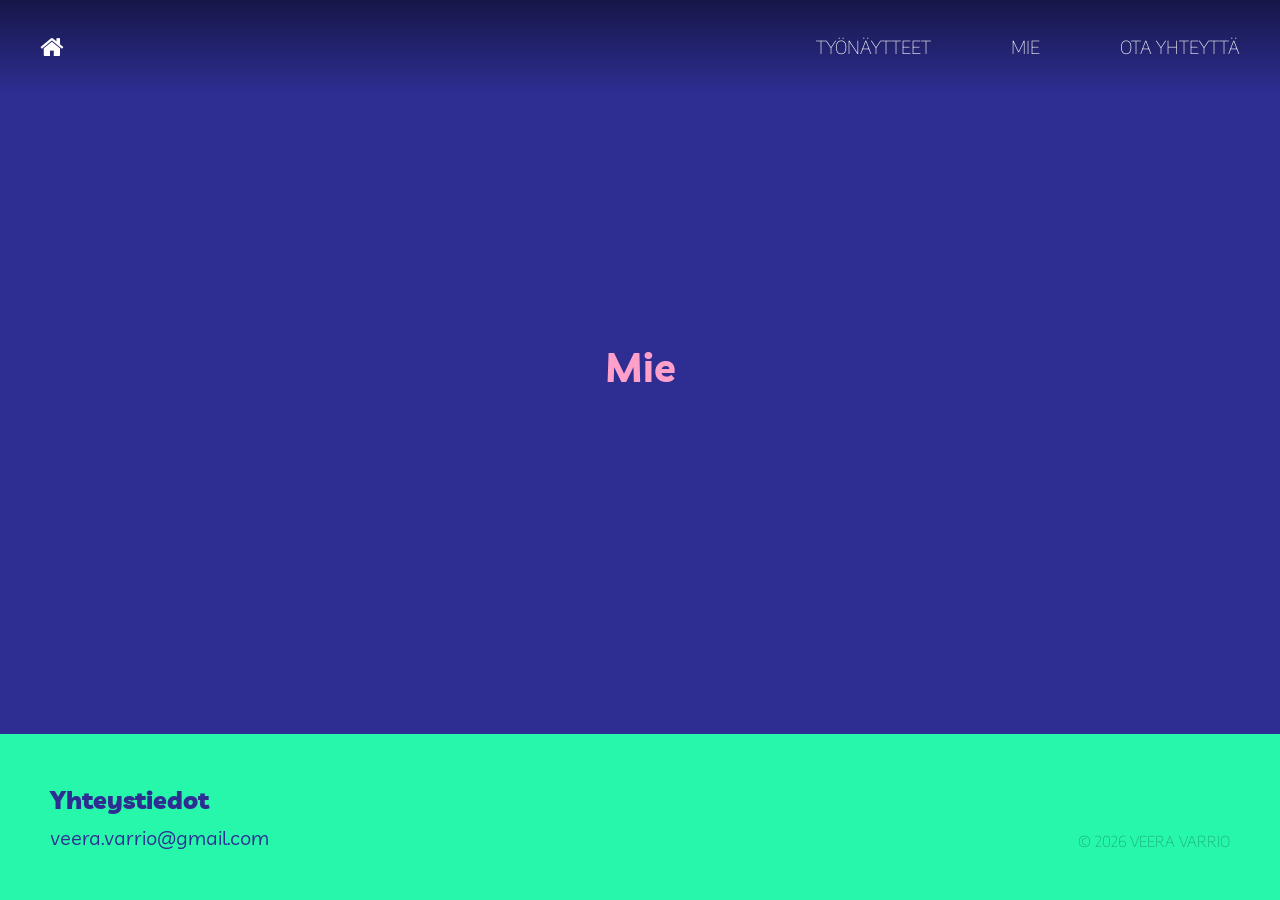
<file: mie.html>
<!DOCTYPE html>
<html lang="fi">
<head>
    <meta charset="UTF-8">
    <meta name="viewport" content="width=device-width, initial-scale=1.0">
    <title>Veera Varrio</title>
    
    <link rel="stylesheet" href="style.css">
    <link href="https://fonts.googleapis.com/css2?family=Encode+Sans:wght@100..900&family=Livvic:wght@100;300;400;700;900&display=swap" rel="stylesheet">
    <script src="script.js"></script>
    <link rel="stylesheet" href="https://cdnjs.cloudflare.com/ajax/libs/font-awesome/4.7.0/css/font-awesome.min.css">
</head>


<nav class="navbar">
    <a href="index.html" class="home">
        <i class="fa fa-home"></i>
    </a> 
   <div class="hamburger" onclick="toggleMenu()"> ☰ </div>
        <ul id="nav-menu">
            <li><a href="tyonaytteet.html">TYÖNÄYTTEET</a></li>
            <li><a href="mie.html">MIE</a></li>
            <li><a href="otayhteytta.html">OTA YHTEYTTÄ</a></li>
        </ul>
</nav>


<body>
<div class="page-wrapper">

<div class="content">
    <h1>Mie</h1>
</div>

    <div class="footer">
        <div class="footer-contact">
            <h1>Yhteystiedot</h1>
            <p>veera.varrio@gmail.com</p>
        </div>
        <div class="footer-c">&copy; 2026 VEERA VARRIO</div>
    </div>

</div>

</body>
</html>
</file>
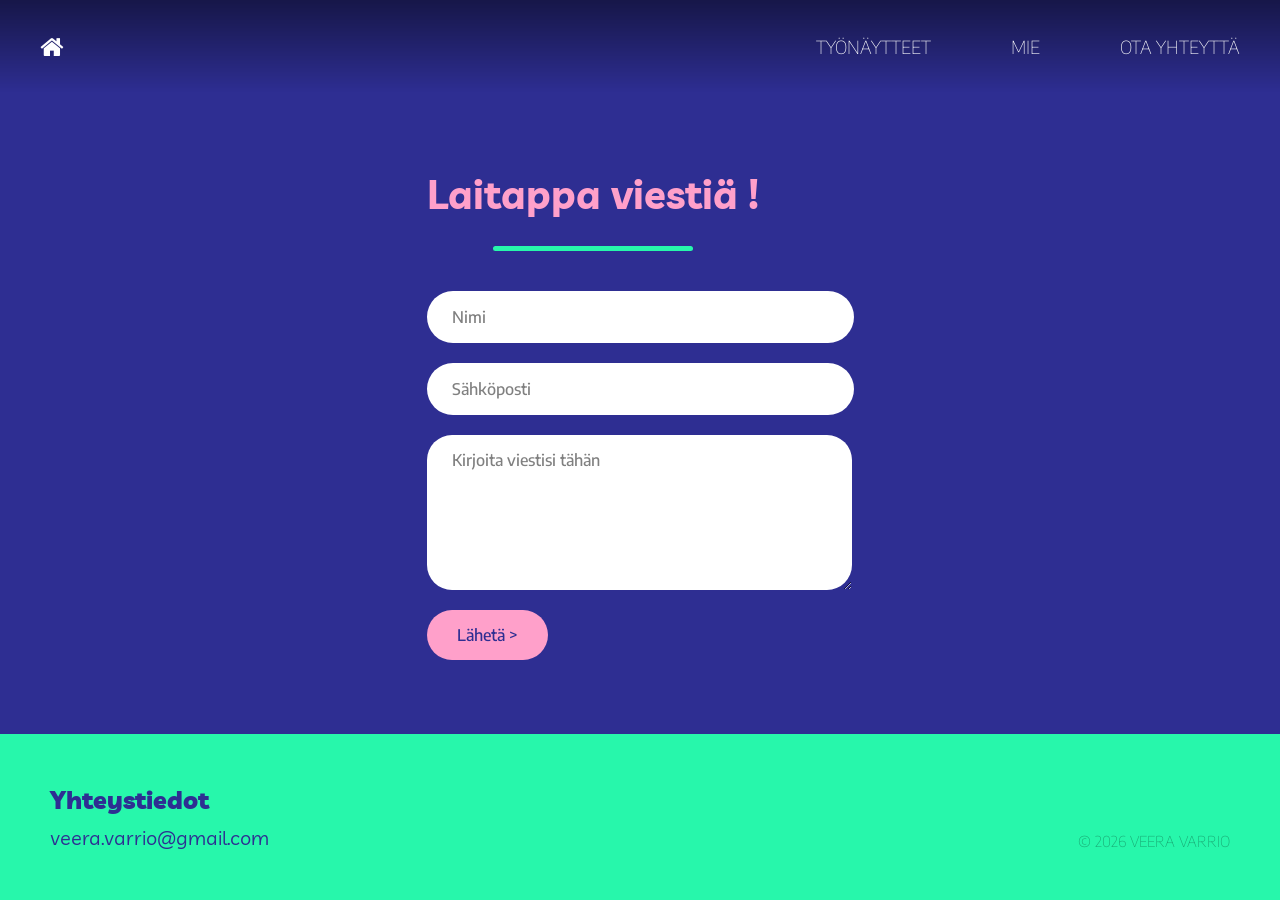
<file: otayhteytta.html>
<!DOCTYPE html>
<html lang="fi">
<head>
    <meta charset="UTF-8">
    <meta name="viewport" content="width=device-width, initial-scale=1.0">
    <title>Veera Varrio</title>
    <link rel="stylesheet" href="style.css">
    <link href="https://fonts.googleapis.com/css2?family=Encode+Sans:wght@100..900&family=Livvic:wght@100;300;400;700;900&display=swap" rel="stylesheet">
    <script src="script.js"></script>
    <link rel="stylesheet" href="https://cdnjs.cloudflare.com/ajax/libs/font-awesome/4.7.0/css/font-awesome.min.css">
</head>



<nav class="navbar">
    <a href="index.html" class="home">
        <i class="fa fa-home"></i>
    </a> 
   <div class="hamburger" onclick="toggleMenu()"> ☰ </div>
        <ul id="nav-menu">
            <li><a href="tyonaytteet.html">TYÖNÄYTTEET</a></li>
            <li><a href="mie.html">MIE</a></li>
            <li><a href="otayhteytta.html">OTA YHTEYTTÄ</a></li>
        </ul>
</nav>

<body>
<div class="page-wrapper">

<div class="content">
    <div class="contact-container">

        <form action="https://api.web3forms.com/submit" method="POST" class="contact-left">
            <div class="contact-left-title">
                <h1>Laitappa viestiä !</h1>
                <hr>
            </div>
            <input type="hidden" name="access_key" value="6b2fb87b-3922-40cd-8072-a714987e1e6c">
            <input type="text" name="name" placeholder="Nimi" class="contact-inputs" required>
            <input type="email" name="email" placeholder="Sähköposti" class="contact-inputs" required>
            <textarea name="message" placeholder="Kirjoita viestisi tähän" class="contact-inputs" required></textarea>
            <button type="submit">Lähetä ></button>
        </form>

        <!--
        <div class="contact-right">
            <img src="img01.png" alt="">
        </div>
        --> 
    </div>

</div>


    <div class="footer">
        <div class="footer-contact">
            <h1>Yhteystiedot</h1>
            <p>veera.varrio@gmail.com</p>
        </div>
        <div class="footer-c">&copy; 2026 VEERA VARRIO</div>
    </div>

</div>
</body>
</html>
</file>
<file: style.css>
html, body {
    background-color: #2E2E92;
    margin: 0 auto;
    padding: 0;
    max-width: 2000px;
    align-content: center;
    min-width: 300px;
}

/* NAVIGATION BAR */
.navbar {
    position: fixed;
    width: 100%;
    top: 0;
    background: linear-gradient(rgba(0,0,0,0.5), rgba(0,0,0,0));
    display: flex;
    align-items: center;
    max-width: 2000px;
    z-index: 10;
    font-family: 'Encode Sans', sans-serif;
    font-size: 18px;
    font-weight: 100;
    font-style: normal;
}
.home, li a {
    color: white;
    text-decoration: none;
    padding: 30px 40px;
}
.home {
    font-size: 25px;
}
ul li a:hover {
    background-color: #27F7AB;
    color: #2E2E92;
}
.home:hover {
    color: #27F7AB;
}
ul {
    list-style: none;
    margin-left: auto;
    display: flex;
}
.hamburger {
    display: none;
    font-size: 40px;
    color: white;
    margin-left: auto;
    margin-right: 20px;
    cursor: pointer;
    transition: transform 0.3s ease;
}
.hamburger.active {
    content: "✕";
}
/* NAV IN MOBILE */
@media (max-width: 700px){
    .hamburger {
        display: block;
    }
    ul{
        display: none;
        flex-direction: column;
        width: 100%;
        height: 100svh;
        background: #27F7AB;
        position: absolute;
        top: 70px;
        text-align: center;
        align-content: center;
        font-size: 25px;
        padding-top: 80px;
    }
    .home {
        font-size: 30px;
    }
    ul.show {
        display: flex;
    }
    li {
        margin: 10px;
    }
    li a {
        color:#2E2E92;
        text-decoration: none;
        padding: 0;
    }
    ul li a:hover {
        background-color: transparent;
        color: #FFA0CA;
    }
    .hamburger:hover {
        color: #27F7AB;
    }
    .home:hover {
        color: #27F7AB;
    }
}

/* HERO */
.hero {
    position: relative;
    display: flex;
    height: 100svh;
    width: 100%;
    overflow: hidden;
}
.hero-video {
    position: absolute;
    top: 0;
    width: 100%;
    height: 100%;
    object-fit: cover;
    z-index: 0;
}
.hero-overlay {
    position: absolute;
    inset: 0;
    background: linear-gradient(rgba(0,0,0,0.8), rgba(0,0,0,0));
    z-index: 1;
}

/* ARROW N SCROLL */
#scroll-down {
    position: fixed;
    bottom: 20px;
    left: 50%;
    transform: translateX(-50%);
    animation: bounce 1.5s infinite;
    transition: bottom 0.4s ease, opacity 0.4s ease;
}
/* ARROW */
#scroll-down::before {
    content: "";
    display: block;
    width: 50px;
    height: 50px;
    border-left: 5px solid rgba(39, 247, 171, 0.5);
    border-bottom: 5px solid rgba(39, 247, 171, 0.5);
    transform: rotate(-45deg);
    margin: 50px;
}
/* BOUNCE ANIMATION */
@keyframes bounce {
    0%, 20%, 50%, 80%, 100% {
        transform: translate(-50%, 0);
    }
    40% {
        transform: translate(-50%, 8px);
    }
    60% {
        transform: translate(-50%, 4px);
    }
}


.page-wrapper {
   display: flex;
   flex-direction: column;
   min-height: 100vh; 
}


/* CONTENT */
.content {
    flex: 1;
    width: 50%;
    max-width: 1080px;
    margin: auto;
    padding-top: 80px;
    padding-bottom: 80px;
    font-size: 20px;
    text-align: center;
    align-content: center;
    color: #FFA0CA;
}
.content h1 {
    font-size: 40px;
    color: #FFA0CA;
    font-family: 'Livvic', sans-serif;
    font-weight: 700;
}
.content h2 {
    font-size: 20px;
    color: #FFA0CA;
    font-family: 'Encode Sans', sans-serif;
    font-weight: 100;
    font-style: normal;

    word-spacing: 50px;
    padding: 10px;
}
.content p {
    font-size: 16px;
    color: white;
    padding: 30px;
    font-family: 'Encode Sans', sans-serif;
    font-weight: 100;
    font-style: normal;
    padding: 2px;
    margin: 0;
}
.content img {
    max-width: 80%;
} 
/* CONTENT IN MOBILE */
@media screen and (max-width: 1200px) {
    .content {
        width: 70%;
    }
    .content img{
      min-width: 80%;
    }
}
@media screen and (max-width: 700px) {
    .content {
        width: 80%;
    }
    .content h1 {
        font-size: 30px;
    }
    .content h2 {
        font-size: 18px;
        word-spacing: 30px;
    }
    .content p {
        font-size: 14px
    }
    .content img{
      min-width: 100%;
    }
}
@media screen and (max-width: 500px) {
    .content {
        width: 90%;
    }
    .content h2 {
        font-size: 16px;
        word-spacing: 15px;
    }
    .content p {
        font-size: 12px
    }
    .content img{
      min-width: 100%;
    }
}


/* PORTFOLIO */
.project {
    position: relative;
    overflow: hidden;
    width: 100%;
    display: block;
    gap: 20px;
}
.project video, .project img {
     width: 100%;
     height: auto;
     object-fit: contain;
     display: block;
     transition: transform 0.5s ease;
}
.project::after {
    content:"";
    position: absolute;
    inset: 0;
    background: linear-gradient(rgba(0,0,0,0.1),rgba(0,0,0,0.6));
    transition: opacity 0.5s ease;
}
.project-info {
    position: absolute;
    bottom: 20px;
    left: 20px;
    z-index: 2;
    transition: all 0.5s ease;
    color:#ffffff;
    font-family: 'Encode Sans', sans-serif;
    font-size: 15px;
    font-weight: 100;
    font-style: normal;
}

/* DESKARISSA */
@media (hover: hover) and (pointer: fine) {
.project:hover video, .project:hover img {
    transform: scale(1.05)
    }
}
.project:hover .project-info {
    transform: translateY(0);
    opacity: 0;
}
.project:hover .play-icon {
    opacity: 0;
    transform: translate(-50%, -50%) scale(0.8);
}
.project:hover::after {
    opacity: 0;
}

/* MOBIILISSA */
.project.active video, .project.active img {
    transform: scale(1.05);
}
.project.active .play-icon {
    opacity: 0;
    transform: translate(-50%, -50%) scale(0.8);
}
.project.active .project-info {
    opacity: 0;
    transform: translateY(20px);
}
.project.active::after {
    opacity: 0;
}


/* PLAY-ICON FOR VIDEOS */
.play-icon {
    position: absolute;
    top: 50%;
    left: 50%;
    transform: translate(-50%, -50%);
    font-size: 50px;
    color:#ffffff;
    z-index: 3;
    opacity: 0.5;
    transition: opacity 0.5s ease, transform 0.5s ease;
    animation: pulse 1s infinite;
}
@keyframes pulse {
    0%{ transform:translate(-50%, -50%) scale(1); }
    50%{ transform:translate(-50%, -50%) scale(1.1); }
    100%{ transform:translate(-50%, -50%) scale(1); }
}


/* COLUMNS */
.row {
    display: flex;
    flex-wrap: wrap;
    align-items: flex-start;
}
.column {
    flex: 25%;
    max-width: 25%;
}
.column img, video {
    vertical-align: middle;
    width: 100%;
} 

/* RESPONSIVE COLUMNS */
@media screen and (max-width: 1300px) {
    .project-info {
         font-size: 12px;
    }
} 
@media screen and (max-width: 1000px) {
    .column {
         flex: 50%;
         max-width: 50%;
    }
    .row {
        flex: none;
    }
    .project-info {
        font-size: 15px;
   }
}
@media screen and (max-width: 600px) {
    .column {
        flex: 100%;
        max-width: 100%;
    }  
}


/* CONTACT FORM */
.contact-container {
    height: 50vh;
    display: flex;
    align-items: center;
    justify-content: space-evenly;
    align-items: flex-start;
}
.contact-left {
    display: flex;
    flex-direction: column;
    align-items: start;
    gap: 20px;
}
.contact-left-title h2 {
    margin-bottom: 20px;
}
.contact-left-title hr {
    border: none;
    width: 200px;
    height: 5px;
    background-color:#27F7AB;
    border-radius: 4px;
    margin-bottom: 20px;
}
.contact-inputs {
    width: 400px;
    height: 50px;
    border: none;
    outline: none;
    padding-left: 25px;

    font-family: 'Encode Sans', sans-serif;
    font-weight: 500;
    font-style: normal;
    font-size: 16px;
    color:#2E2E92;
    border-radius: 50px;
}
.contact-left textarea {
    height: 140px;
    padding: 15px 0 0 25px;
    border-radius: 25px;
    border: none;
    outline: none;

    font-family: 'Encode Sans', sans-serif;
    font-weight: 500;
    font-style: normal;
    font-size: 16px;
    color:#2E2E92;
}
.contact-inputs:focus {
    border: 2px solid #27F7AB;
}
.contact-inputs::placeholder {
    color:rgb(128, 128, 128);
}
.contact-left button {
    display: flex;
    align-items: center;
    padding: 15px 30px;
    background: #FFA0CA;
    cursor: pointer;
    border: none; 

    font-family: 'Encode Sans', sans-serif;
    font-weight: 500;
    font-style: normal;
    font-size: 16px;
    color:#2E2E92;
    border-radius: 50px; 
}
/* ADD ARROW ICON 
.contact-left button img {
    height: 15px;
}
*/
.contact-left button:hover {
    transform: scale(1.1);
}
/* MOBIILISSA */
@media (max-width: 500px) {
    .contact-inputs {
        width: 80vw;
    }
}


/* FOOTER */
.footer {
    box-sizing: border-box;
    width: 100%;
    max-width: 2000px;
    padding: 50px;
    display: flex;
    justify-content: space-between;
    background-color: #27F7AB;
    align-items: flex-end;
    min-width: 300px;
}
.footer-contact {
    display: flex;
    flex-direction: column;
    color: #2E2E92;
}
.footer h1 {
    margin: 0 0 10px 0;
    font-size: 25px;
    font-family: "Livvic", sans-serif;
    font-weight: 900;
    font-style: normal;
}
.footer p {
    margin: 0;
    font-size: 18px;
    font-family: 'Livvic', sans-serif;
    font-size: 20px;
    text-align: left;
}
.footer-c {
    font-size: 18px;
    color: #18a06e;
    font-family: 'Encode Sans', sans-serif;
    font-weight: 100;
    font-style: normal;
    font-size: 15px;
    margin-bottom: 0;
}
@media screen and (max-width: 700px) {
    .footer {
        padding: 30px;
    }
}
@media screen and (max-width: 500px) {
    .footer {
        flex-direction: column;
        align-items: flex-start;
        gap: 20px;
    }
    
}
</file>
